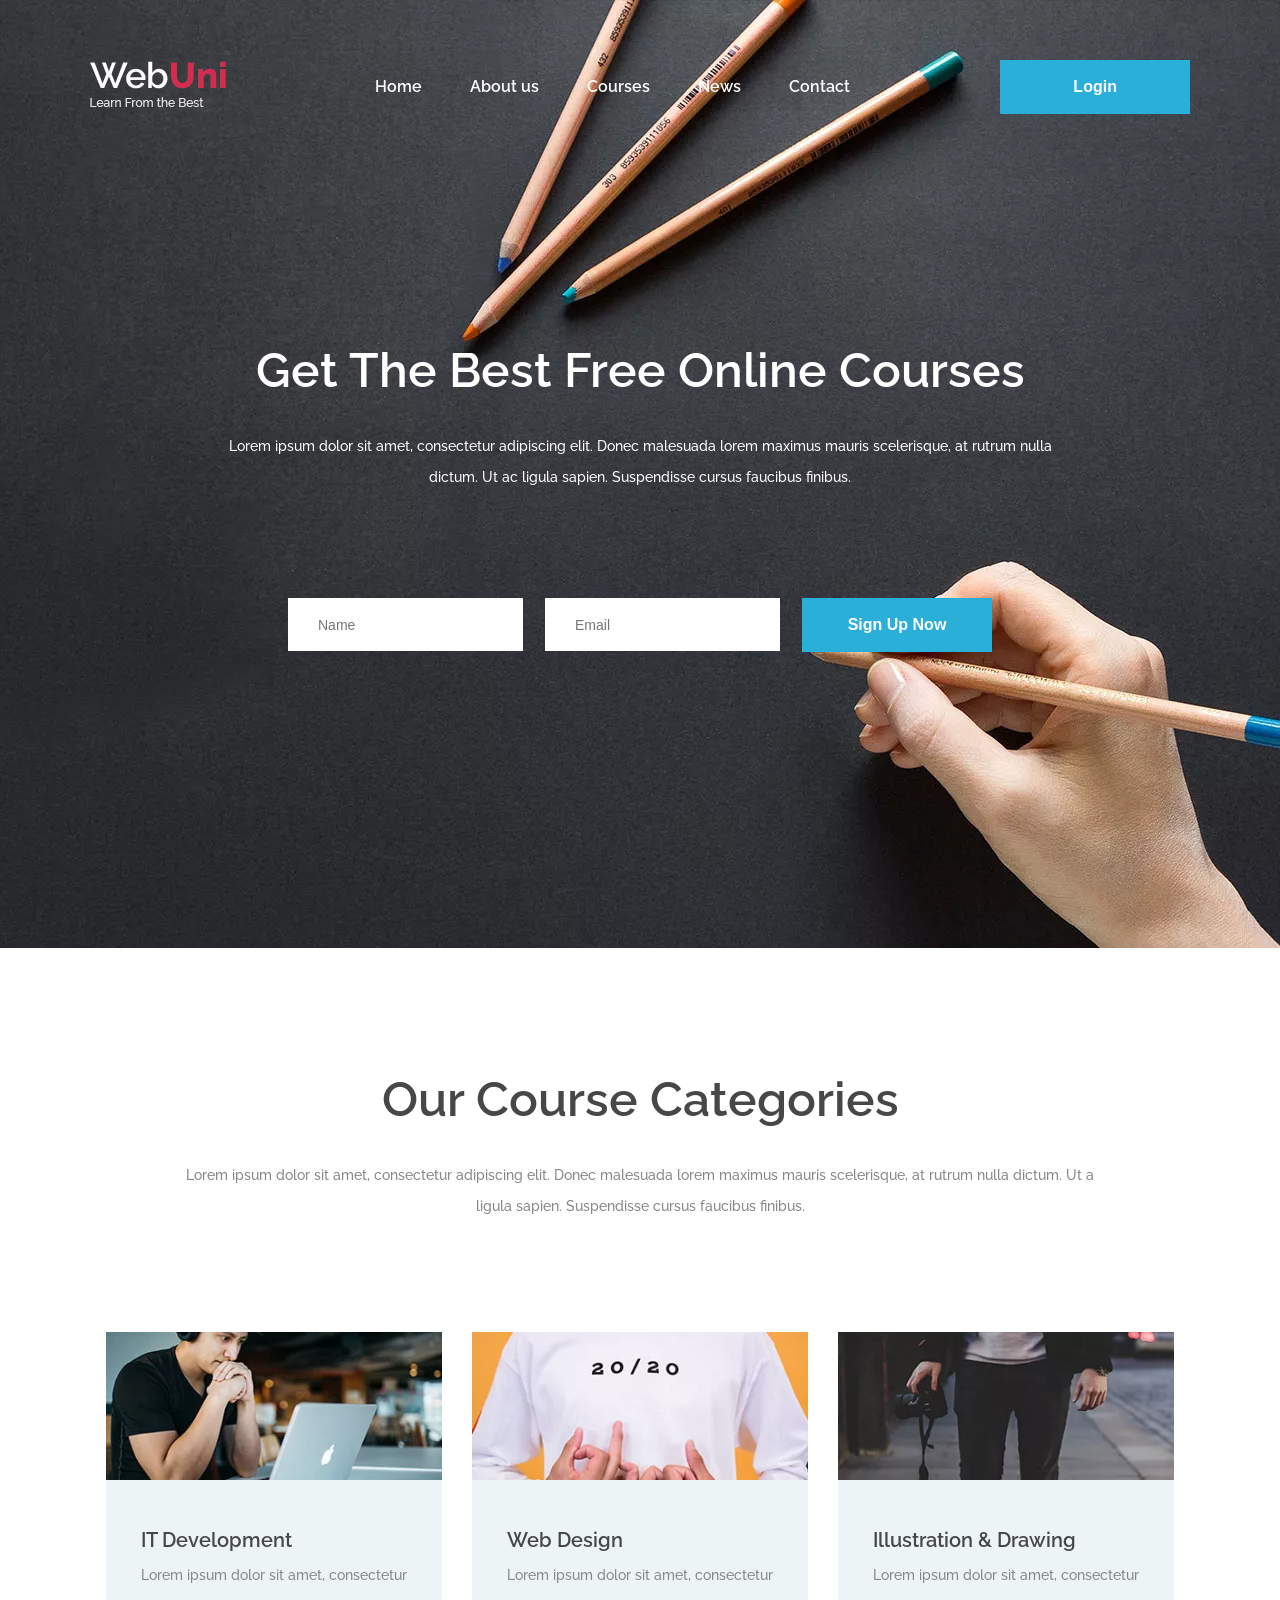
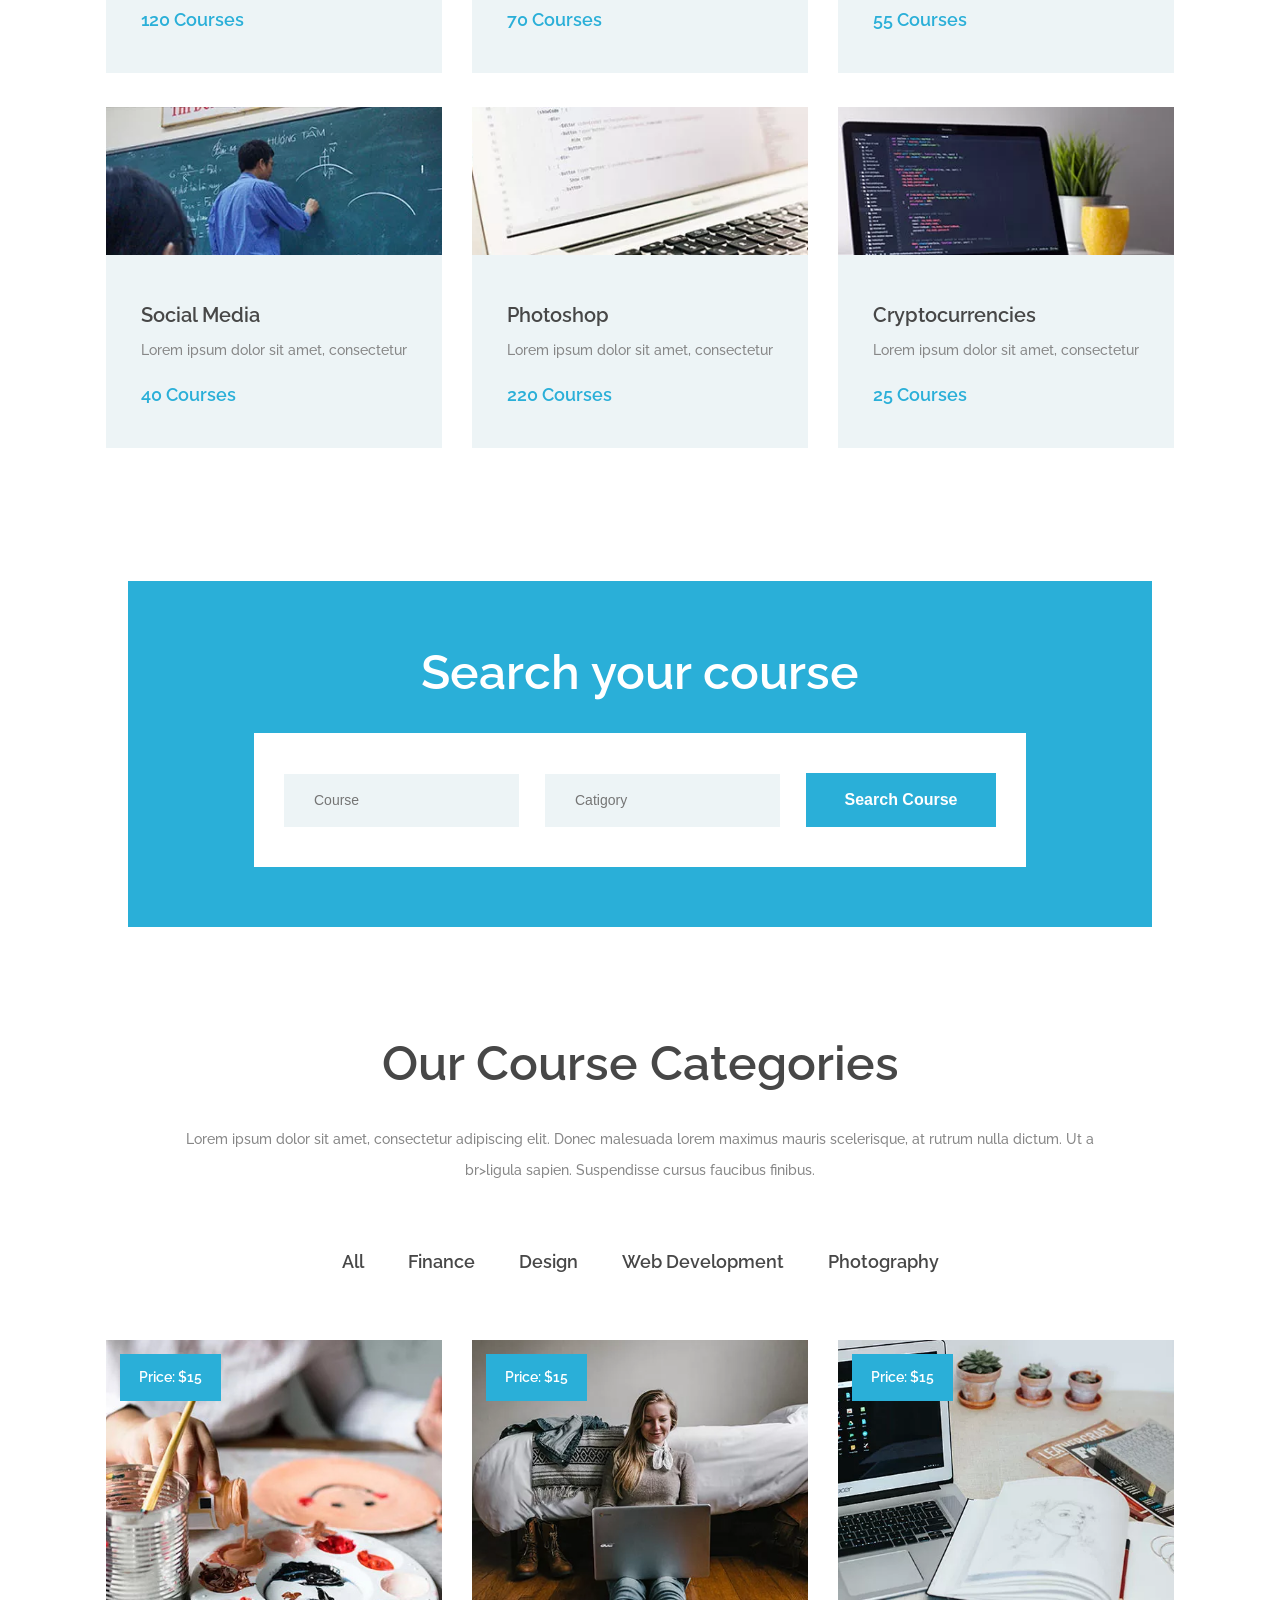
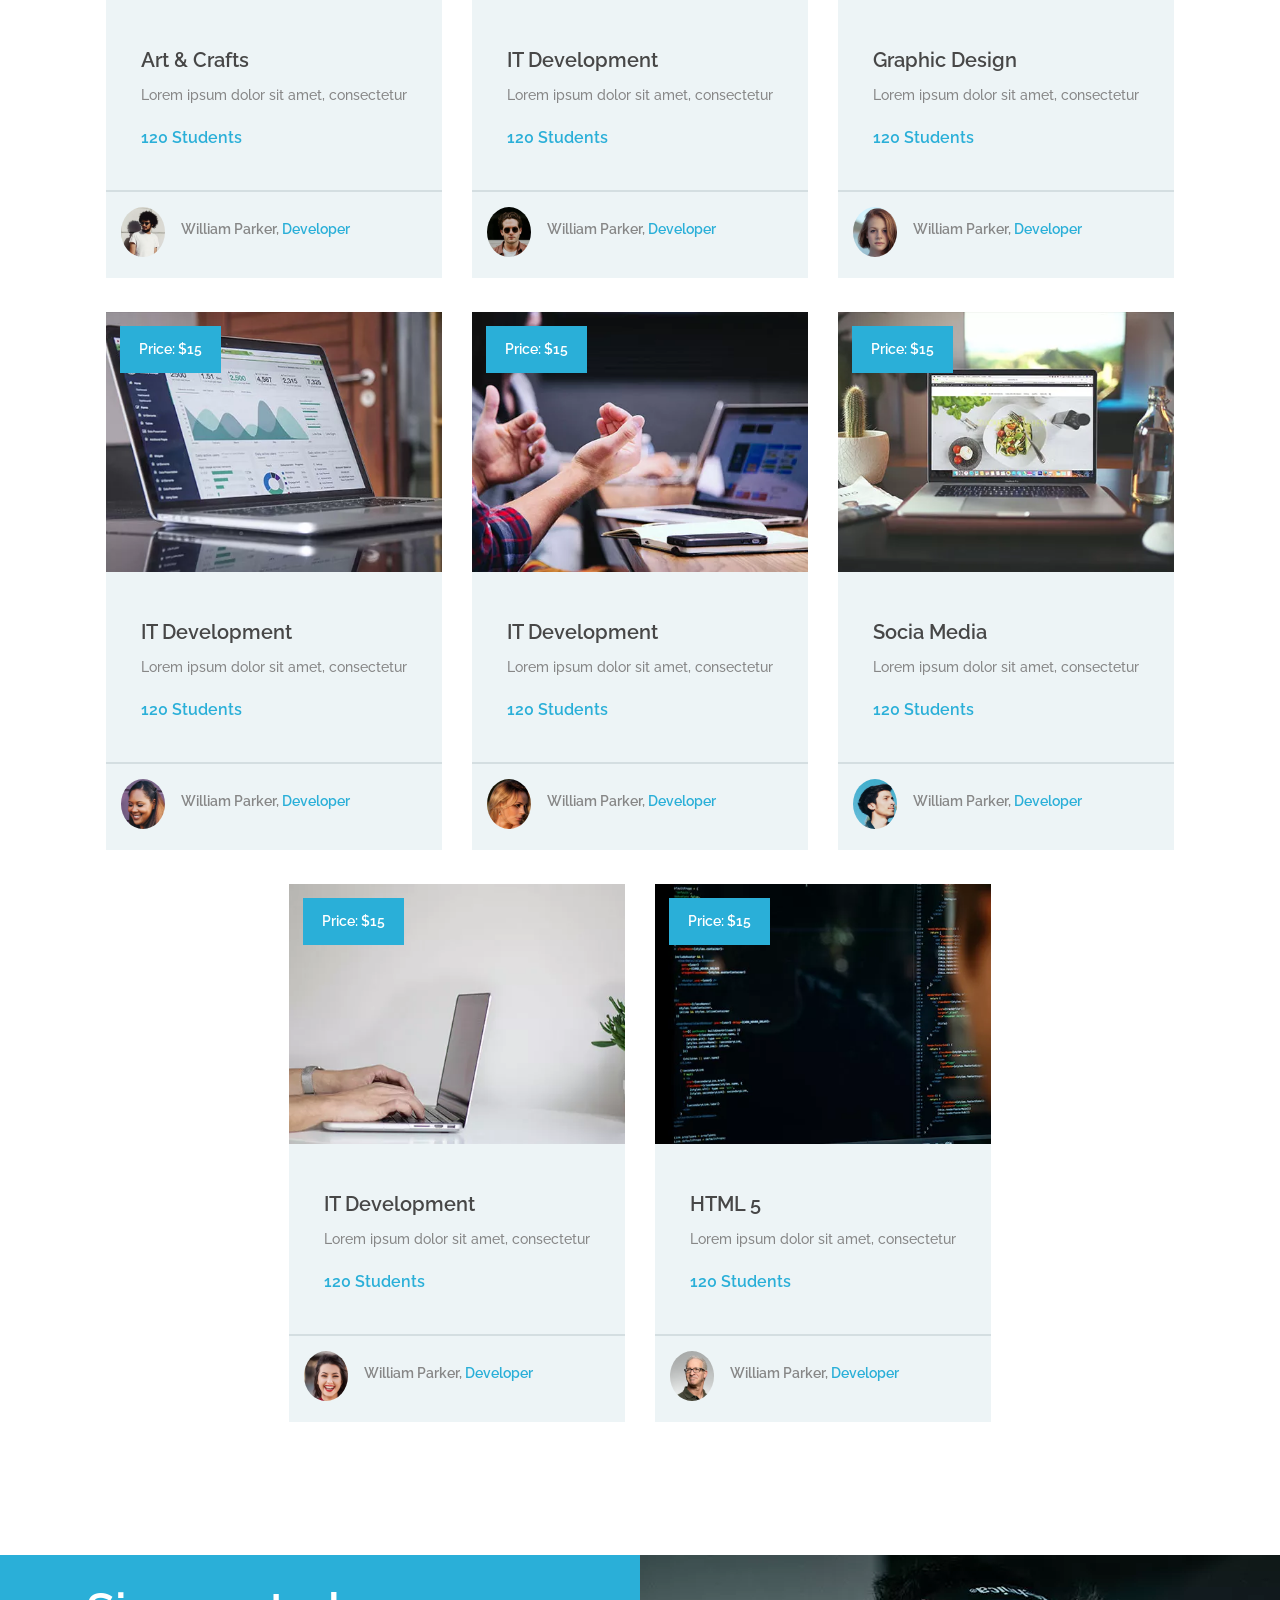
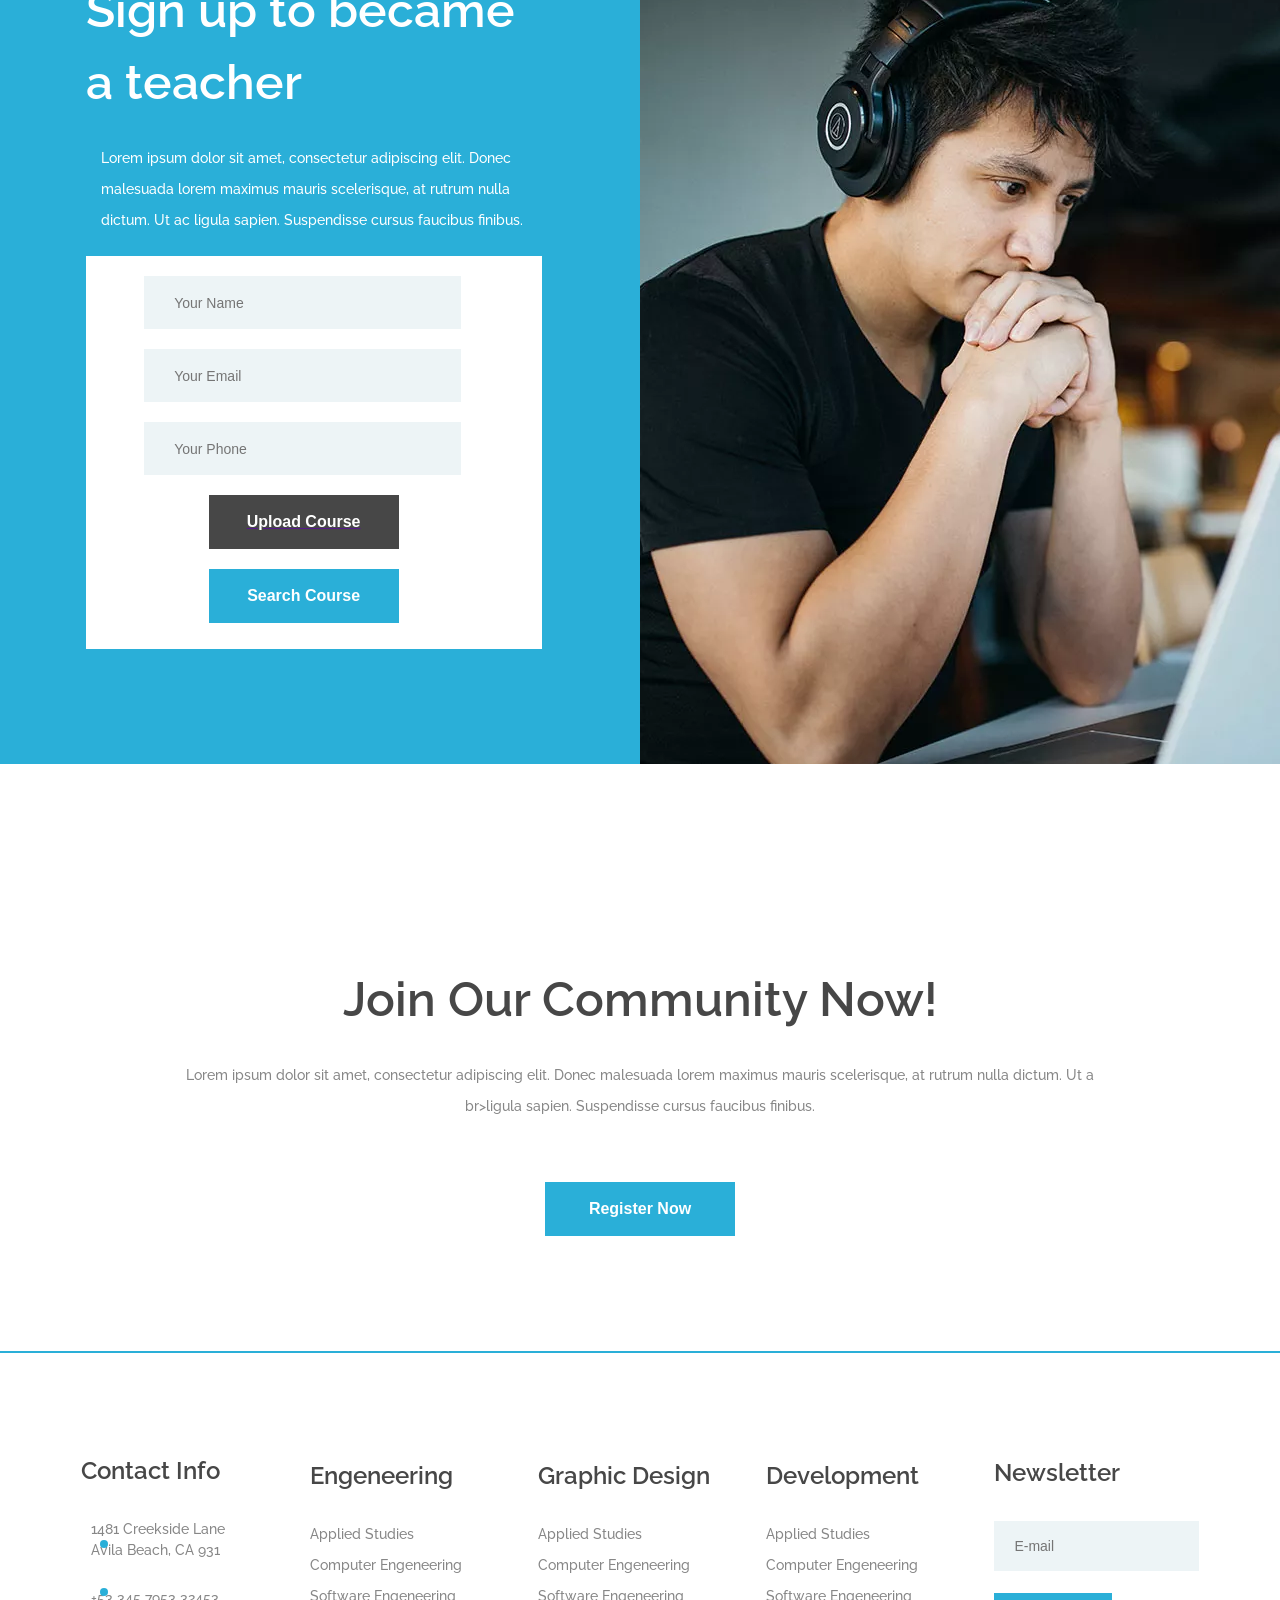
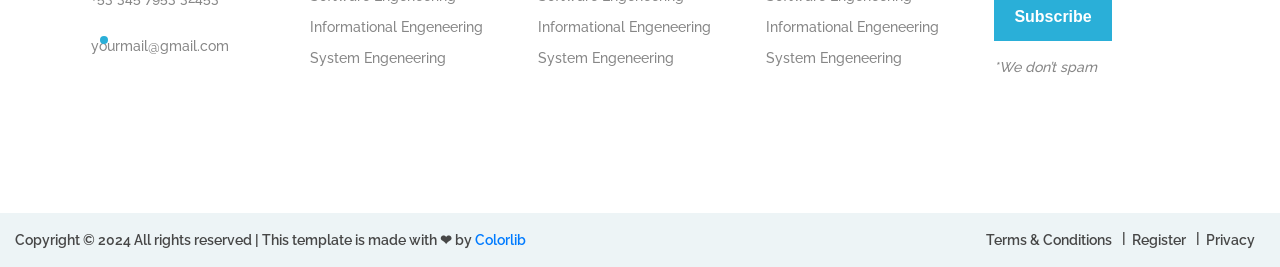
<file: index.html>
<!DOCTYPE html>
<html>
    <head>
        <title>WebUni Education Template</title>
        <meta charset="UTF-8">
        <meta name="description" content="WebUni Education Template">
        <meta name="keywords" content="webuni, education, creative, html">
        <meta name="viewport" content="width=device-width, initial-scale=1.0">
        <link rel="icon" href="https://c8.alamy.com/comp/2B1HYTH/initial-ee-letter-linked-logo-business-vector-template-creative-letter-ee-logo-design-ee-icon-symbol-alphabet-vector-2B1HYTH.jpg">
        <link rel="stylesheet" href="template.css">
    </head>
    <body>
        <!-- section 1 header -->
        <div class="section1">
            <div class="nav">
                    <div ><img src="imags/logo.png.webp" ></div>
                    <ul class="navul">
                        <a href=""><li class="navcont">Home</li></a>
                        <a href=""><li class="navcont">About us</li></a>
                        <a href=""><li class="navcont">Courses</li></a>
                        <a href=""><li class="navcont">News</li></a> 
                        <a href=""><li class="navcont">Contact</li></a>
                    </ul>   
                    <button type="submit" class="subtn subtnco" id="login" >Login</button>   
            </div>
            <div  class="description description1">
                <h2 class="desch2">Get The Best Free Online Courses</h2>
                <p>Lorem ipsum dolor sit amet, consectetur adipiscing elit. Donec malesuada lorem maximus mauris scelerisque, at rutrum nulla 
                </br> dictum. Ut ac ligula sapien. Suspendisse cursus faucibus finibus.
                </p>
            </div>
            <div class="form" id="signup">
                <input type="text" placeholder="Name" class="formmargin1">
                <input type="text" placeholder="Email" class="formmargin1">
                <a href=""><button type="submit" class="subtn subtnco formmargin1">Sign Up Now</button></a>
            </div>
        </div>
        <!-- Section 2 cards -->
         <div >
            <div class="description description2 desccolor">
                <h2 class="desch2">Our Course Categories</h2>
                <p>Lorem ipsum dolor sit amet, consectetur adipiscing elit. Donec malesuada lorem maximus mauris scelerisque, at rutrum nulla dictum. Ut a
                </br>ligula sapien. Suspendisse cursus faucibus finibus.
                </p>
            </div>
            <div class="container">
                <div class="courscardsize">
                    <div class="card">
                        <div class="background bgcard1">
                        </div>
                        <div class="content contentt">
                            <h5 class="cardh5">IT Development</h5>
                            <p class="cardp">Lorem ipsum dolor sit amet, consectetur</p>
                            <span class="cardspan cardspanfontsize">120 Courses</span>
                        </div>
                    </div>
                </div>
                <div class="courscardsize">
                    <div class="card">
                        <div class="background bgcard2">
                        </div>
                        <div class="content contentt">
                            <h5 class="cardh5">Web Design</h5>
                            <p class="cardp">Lorem ipsum dolor sit amet, consectetur</p>
                            <span class="cardspan cardspanfontsize">70 Courses</span>
                        </div>
                    </div>
                </div>
                <div class="courscardsize">
                    <div class="card">
                        <div class="background bgcard3">
                        </div>
                        <div class="content contentt">
                            <h5 class="cardh5">Illustration & Drawing</h5>
                            <p class="cardp">Lorem ipsum dolor sit amet, consectetur</p>
                            <span class="cardspan cardspanfontsize">55 Courses</span>
                        </div>
                    </div>
                </div>
                <div class="courscardsize">
                    <div class="card">
                        <div class="background bgcard4">
                        </div>
                        <div class="content contentt">
                            <h5 class="cardh5">Social Media</h5>
                            <p class="cardp">Lorem ipsum dolor sit amet, consectetur</p>
                            <span class="cardspan cardspanfontsize">40 Courses</span>
                        </div>
                    </div>
                </div>
                <div class="courscardsize">
                    <div class="card">
                        <div class="background bgcard5">
                        </div>
                        <div class="content contentt">
                            <h5 class="cardh5">Photoshop</h5>
                            <p class="cardp">Lorem ipsum dolor sit amet, consectetur</p>
                            <span class="cardspan cardspanfontsize">220 Courses</span>
                        </div>
                    </div>
                </div>
                <div class="courscardsize">
                    <div class="card">
                        <div class="background bgcard6">
                        </div>
                        <div class="content contentt">
                            <h5 class="cardh5">Cryptocurrencies</h5>
                            <p class="cardp">Lorem ipsum dolor sit amet, consectetur</p>
                            <span class="cardspan cardspanfontsize">25 Courses</span>
                        </div>
                    </div>
                </div>  
            </div>
             <!-- Searck Block -->
            <div class="search ">
                <div class="searchflex searchflex1">
                    <h2 class="desch2 h2color">Search your course</h2>
                    <div class="blockdata blockdata1">
                        <div class="size" >
                            <input type="text" placeholder="Course" class="inputblock formmargin1 ">
                            <input type="text" placeholder="Catigory" class="inputblock formmargin1">
                            <a href=""><button type="submit" class="subtn subtnco formmargin1" >Search Course</button></a>
                        </div>
                    </div>
                </div>    
            </div>
         </div>

         <!-- Section 3 Featurs Courses -->
         <div class="section3">
            <div class="description description3 desccolor">
                <h2 class="desch2">Our Course Categories</h2>
                <p>Lorem ipsum dolor sit amet, consectetur adipiscing elit. Donec malesuada lorem maximus mauris scelerisque, at rutrum nulla dictum. Ut a
                </br>br>ligula sapien. Suspendisse cursus faucibus finibus.
                </p>
            </div>
            <!-- Cards -->
            <div class="coursefeatur container">
                <ul class="deptul">
                    <li class="deptli">All</li>
                    <li class="deptli">Finance</li>
                    <li class="deptli">Design</li>
                    <li class="deptli">Web Development</li>
                    <li class="deptli">Photography</li>
                </ul>
                <div class="container">
                    <div class="courscardsize">
                        <div class="card ">
                                <div class="background bgcard7 position">
                                    <div class="blockposition"><span>Price: $15</span></div>
                                </div>
                                <div class="content">
                                    <h5 class="cardh5">Art & Crafts</h5>
                                    <p class="cardp">Lorem ipsum dolor sit amet, consectetur</p>
                                    <span class="cardspan">120 Students</span>
                                </div>
                                <div class="footer">
                                    <div class="autherphoto auphoto1"></div>
                                    <p class="authername">William Parker, <span class="cardspan cardspanfont"> Developer</span></p>
                                </div>
                        </div>
                    </div>
                    <div class="courscardsize">
                        <div class="card">
                            <div class="background bgcard8 position">
                                <div class="blockposition"><span>Price: $15</span></div>
                            </div>
                            <div class="content">
                                <h5 class="cardh5">IT Development</h5>
                                <p class="cardp">Lorem ipsum dolor sit amet, consectetur</p>
                                <span class="cardspan">120 Students</span>
                            </div>
                            <div class="footer">
                                <div class="autherphoto auphoto2"></div>
                                <p class="authername">William Parker, <span class="cardspan cardspanfont"> Developer</span></p>
                            </div>
                        </div>
                    </div>
                    <div class="courscardsize">
                        <div class="card">
                            <div class="background bgcard9 position">
                                <div class="blockposition"><span>Price: $15</span></div>
                            </div>
                            <div class="content">
                                <h5 class="cardh5">Graphic Design</h5>
                                <p class="cardp">Lorem ipsum dolor sit amet, consectetur</p>
                                <span class="cardspan">120 Students</span>
                            </div>
                            <div class="footer">
                                <div class="autherphoto auphoto3"></div>
                                <p class="authername">William Parker, <span class="cardspan cardspanfont"> Developer</span></p>
                            </div>
                        </div>
                    </div>
                    <div class="courscardsize">
                        <div class="card">
                            <div class="background bgcard10 position">
                                <div class="blockposition"><span>Price: $15</span></div>
                            </div>
                            <div class="content">
                                <h5 class="cardh5">IT Development</h5>
                                <p class="cardp">Lorem ipsum dolor sit amet, consectetur</p>
                                <span class="cardspan">120 Students</span>
                            </div>
                            <div class="footer">
                                <div class="autherphoto auphoto4"></div>
                                <p class="authername">William Parker, <span class="cardspan cardspanfont"> Developer</span></p>
                            </div>
                        </div>
                    </div>
                    <div class="courscardsize">
                        <div class="card">
                            <div class="background bgcard11 position">
                                <div class="blockposition"><span>Price: $15</span></div>
                            </div>
                            <div class="content">
                                <h5 class="cardh5">IT Development</h5>
                                <p class="cardp">Lorem ipsum dolor sit amet, consectetur</p>
                                <span class="cardspan">120 Students</span>
                            </div>
                            <div class="footer">
                                <div class="autherphoto auphoto5"></div>
                                <p class="authername">William Parker, <span class="cardspan cardspanfont"> Developer</span></p>
                            </div>
                        </div>
                    </div>
                    <div class="courscardsize">
                        <div class="card">
                            <div class="background bgcard12 position">
                                <div class="blockposition"><span>Price: $15</span></div>
                            </div>
                            <div class="content">
                                <h5 class="cardh5">Socia Media</h5>
                                <p class="cardp">Lorem ipsum dolor sit amet, consectetur</p>
                                <span class="cardspan">120 Students</span>
                            </div>
                            <div class="footer">
                                <div class="autherphoto auphoto6"></div>
                                <p class="authername">William Parker, <span class="cardspan cardspanfont"> Developer</span></p>
                            </div>
                        </div>
                    </div>
                    <div class="courscardsize">
                        <div class="card">
                            <div class="background bgcard13 position">
                                <div class="blockposition"><span>Price: $15</span></div>
                            </div>
                            <div class="content">
                                <h5 class="cardh5">IT Development</h5>
                                <p class="cardp">Lorem ipsum dolor sit amet, consectetur</p>
                                <span class="cardspan">120 Students</span>
                            </div>
                            <div class="footer">
                                <div class="autherphoto auphoto7"></div>
                                <p class="authername">William Parker, <span class="cardspan cardspanfont"> Developer</span></p>
                            </div>
                        </div>
                    </div>
                    <div class="courscardsize">
                        <div class="card">
                            <div class="background bgcard14 position">
                                <div class="blockposition"><span>Price: $15</span></div>
                            </div>
                            <div class="content">
                                <h5 class="cardh5">HTML 5</h5>
                                <p class="cardp">Lorem ipsum dolor sit amet, consectetur</p>
                                <span class="cardspan">120 Students</span>
                            </div>
                            <div class="footer">
                                <div class="autherphoto auphoto8"></div>
                                <p class="authername">William Parker, <span class="cardspan cardspanfont"> Developer</span></p>
                            </div>
                        </div>
                    </div>
                </div>
<!--section 4 -->
        <div class="flex">
                            
            <div class="bg2"> </div>
                <div class="searchflex searchflex2">
                               
                    <h2 class="desch2 h2color texalign"> Sign up to became a teacher</h2>
                    <p class="description texalign desc4">Lorem ipsum dolor sit amet, consectetur adipiscing 
                        elit. Donec malesuada lorem maximus mauris scelerisque, at rutrum nulla                          dictum. Ut ac ligula sapien. Suspendisse cursus faucibus finibus.
                    </p>
                    <div class="blockdata blockdata2">
                        <div class="form">
                            <input type="text" placeholder="Your Name" class="inputblock width fieldhover formmargin2">
                            <input type="text" placeholder="Your Email" class="inputblock width fieldhover formmargin2">
                            <input type="text" placeholder="Your Phone" class="inputblock width fieldhover formmargin2">
                                <div class="width1">
                                        <a href=""><button type="submit" class="subtn subtnco2 formmargin2 " >Upload Course</button></a>
                                        <a href=""><button type="submit" class="subtn subtnco formmargin2 width2" >Search Course</button></a>
                                </div>
                            </div>                
                        </div>                
                    </div>  
                </div>   
            </div>
        </div>
         <!--section 5-->
         <div class="description description3 desc5 desccolor">
            <h2 class="desch2">Join Our Community Now!</h2>
            <p>Lorem ipsum dolor sit amet, consectetur adipiscing elit. Donec malesuada lorem maximus mauris scelerisque, at rutrum nulla dictum. Ut a
            </br>br>ligula sapien. Suspendisse cursus faucibus finibus.
            </p>
            <button type="submit" class="subtn subtn5 subtnco" >Register Now</button> 
        </div>
        <!--footer-->
        <div >   <!--    class="foter " -->
            <div class="container">
                <div class="endtable">
                    <div class="col1">
                        <h4>Contact Info</h4>
                        <ul class="fotcol">
                            <li class="li1">1481 Creekside Lane 
                            <br>
                            Avila Beach, CA 931
                            </li  >
                            <li class="li1">+53 345 7953 32453</li>
                            <li class="li1">yourmail@gmail.com</li>
                        </ul>
                    </div>
                    
                    <div class="col1">
                        <h4>Engeneering</h4>
                        <ul class="fotcol">
                            <li class="li2"><a href="">Applied Studies</a></li >
                            <li class="li2"><a href="">Computer Engeneering</a></li>
                            <li class="li2"><a href="">Software Engeneering</a></li>
                            <li class="li2"><a href="">Informational Engeneering</a></li>
                            <li class="li2"><a href="">System Engeneering</a></li>
                        </ul>
                    </div>
    
                    <div class="col1">
                        <h4>Graphic Design</h4>
                        <ul  class="fotcol">
                            <li class="li2"><a href="">Applied Studies</a></li>
                            <li class="li2"><a href="">Computer Engeneering</a></li>
                            <li class="li2"><a href="">Software Engeneering</a></li>
                            <li class="li2"><a href="">Informational Engeneering</a></li>
                            <li class="li2"><a href="">System Engeneering</a></li>
                        </ul>
                    </div>
    
                    <div class="col1">
                        <h4>Development</h4>
                        <ul class="fotcol">
                            <li class="li2"><a href="">Applied Studies</a></li>
                            <li class="li2"><a href="">Computer Engeneering</a></li>
                            <li class="li2"><a href="">Software Engeneering</a></li>
                            <li class="li2"><a href="">Informational Engeneering</a></li>
                            <li class="li2"><a href="">System Engeneering</a></li>
                        </ul>
                    </div>
    
                    <div class="col1">
                        <h4>Newsletter</h4>
                        <form class="li3">
                            <input type="email" placeholder="E-mail">
                            <button class=" subtnco subtnwidth">Subscribe</button>
                            <p>*We don’t spam</p>
                        </form>
                    </div>
                </div>
            </div>
            
            <div class="endfoter">
                <div class="fotcont">
                    <div class="divfoter">
                        
                        Copyright ©
                        2024 All rights reserved | This template is made with
                        <span class="heart"></span> by
                        <a href="" class="folink">Colorlib</a>
                    </div>
                    <ul class="ulfoter">
                        <li class="lipad"><a href="" class="li4 fot4">Terms &amp; Conditions</a></li>
                        <li ><a href="" class="li4 fot4">Register</a></li>
                        <li><a href="" class="li4">Privacy</a></li>
                    </ul>
                </div>
            </div>
           
        </div>
        <script src="templet.js"></script>
    </body>
</html>
</file>
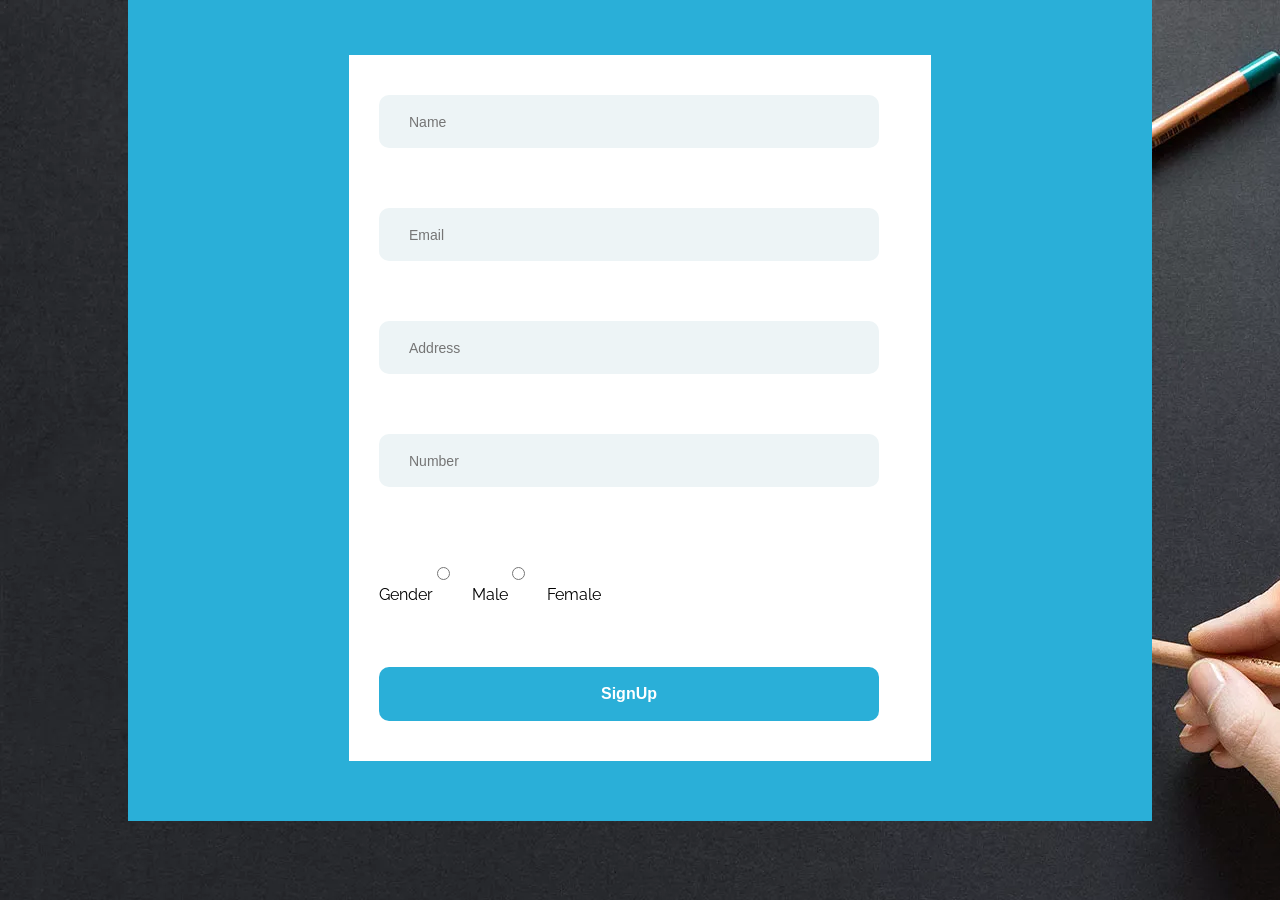
<file: signup.html>
<!DOCTYPE html>
<html>
    <head>
        <link rel="stylesheet" href="template.css">
    </head>
    <body id="backg">
        <!-- <div class="signupparent">
            <div class="signup">
                <input type="text" placeholder="Your Name" class="inputblock widthsign fieldhover formmargin2">
                <input type="text" placeholder="Your Email" class="inputblock widthsign fieldhover formmargin2">
                <input type="text" placeholder="Your Phone" class="inputblock widthsign fieldhover formmargin2">
                <a href=""><button type="submit" class="subtn subtnco formmargin1">Sign Up Now</button></a>
            </div>
        </div> -->

       <form class="search box" action="template.html">
            <div class="searchflex searchflex1">
                <div class="blockdata blockdata1">
                    <div class="size  flexsign" >
                        <input type="text" placeholder="Name" class="inputblock widthsign fieldhover formmargin1" id="username" name="name">
                        <span class="nameError sign"></span>
                        <input type="text" placeholder="Email" class="inputblock widthsign fieldhover formmargin1" id="usermail" name="email">
                        <span class="mailError sign"></span>
                        <input type="text" placeholder="Address" class="inputblock widthsign fieldhover formmargin1" id="useraddress" name="address">
                        <span class="addressError sign"></span>
                        <input type="text" placeholder="Number" class="inputblock widthsign fieldhover formmargin1" id="userphone" name="phone">
                        <span class="phoneError sign"></span>
                        <div id="gender" >
                            <label >Gender</label>
                          
                            <input type="radio" name="gender" value="Male">Male</input>
                            <input type="radio" name="gender" value="Female">Female</input>
                        </div>
                        <span class="genderError sign"></span>
                        <button type="submit" class="subtn subtnco widthsign formmargin1" id="submit" >SignUp </button>
                    </div>
                </div>
            </div>    
        </form>
        <script src="signup.js"></script>
    </body>
</html>
</file>
<file: template.css>
* ,::after, ::before {

    box-sizing: border-box;
    margin: 0;
    padding: 0;
}
 @font-face {
    font-family:"Raleway";
    src: url("fonts/Raleway-VariableFont_wght.ttf");
   
}

body {
    font-family:"Raleway", sans-serif;
    -webkit-font-smoothing: antialiased;
    font-weight: 400;
    line-height: 1.5;
} 

.section1 {
    width: 100%;
    padding: 0 15px;
    margin-right: auto;
    margin-left: auto;
    background-image: url(imags/bg.jpg);
    /* background-repeat:no-repeat; */
    background-position: center;
    background-size: cover;
    height: 948px;
}
/*navbar*/



.navul {    
    width: 38%;
     display:flex;
     justify-content:space-between;
 }
.navcont {
    color: white;
    font-size: 16px;
    font-weight: 600;
    display: inline-block;
    
}

.navcont:hover {
    color :#d82a4e;
} 

.nav {
    display:flex;
    justify-content:space-around;
    align-items: center;
    padding-top: 60px;
   
}
.subtnco {
    background-color: #2aafd8;
}
.subtn {
    text-align: center;
    font-size: 16px;
    font-weight: 600;
    border: none;
    padding: 18px 10px;
    min-width: 190px;
    color : white;
    
    cursor: pointer;
}

/*desc1*/
.description1{
    margin-top: 220px;
    margin-bottom: 105px;
}
.description {
    padding: 0 15px;
    max-width: 991%;
    color: white;
    text-align: center; 
}

.desch2 {
    font-size: 48px;
    font-weight: 600;
    margin-bottom: 25px;
}

p {
    font-size: 14.1px;
    font-weight: 500;
    line-height: 2.2;
}

.form {   
   
   display: flex;
   flex-wrap: wrap;
   justify-content: center;
}
input {
    
    height: 53px;
    font-size: 14px;
    border: none;
    padding: 15px 30px; 
    margin-right: 22px;
}

input:focus {
   outline: 0;
}

/* second section */
.description2{
    margin-top: 115px;
    margin-bottom: 110px;
}

.desccolor {
    h2{
        color: #474747;
    }
    p {
       color: #878787;
    }    
}

.container {
    display: flex;
    justify-content:center;
    flex-wrap: wrap;  
    padding-bottom: 99px; 
}

.courscardsize {
    margin-left: 15px;
    margin-right: 15px;
}
.card {
    margin-bottom: 34px;
}

.background {
    background-position: top center;
    background-size:cover;
    height: 148px;
    margin: 0px;
    padding: 0px;
}
.content {
    background-color: #edf4f6;
    padding-top: 45px;
    padding-left: 35px;
    padding-right: 35px;
    padding-bottom: 40px;
}
.contentt:hover {
    background-color: #2aafd8;
    .cardh5{
        color: #edf4f6;
    }
    .cardp{
        color: #edf4f6;
    }
    .cardspan{
        color: #edf4f6;
    }
}
.cardh5 {
    
    margin-bottom: 5px;
    font-weight: 600;
    font-size: 20px;
    color: #474747;
}

.cardp {
    font-size: 14.1px;
    font-weight: 500;
    line-height: 2.2;
    color:#878787;
    margin-top: 0px;
    margin-bottom: 15px;
}
.cardspanfontsize {
    font-size: 18px;
}
.cardspan {
    font-weight:600;
    color: #2aafd8;
}
.bgcard1 {
    background-image: url(imags/1.jpg);
}
.bgcard2 {
    background-image: url(imags/2.jpg);
}
.bgcard3 {
    background-image: url(imags/3.jpg);
}
.bgcard4 {
    background-image: url(imags/4.jpg);
}
.bgcard5 {
    background-image: url(imags/5.jpg);
}
.bgcard6 {
    background-image: url(imags/6.jpg);
}
/*block search*/
.search{
    margin-left: 10%;
    margin-right: 10%;
    padding-top: 55px;
    padding-bottom: 60px;
    background-color: #2aafd8;
}
.searchflex {
    padding-left: 30px;
    padding-right: 30px;
    display: flex;
    flex-direction: column;
    align-items: center;
    justify-content: center;
}
.blockdata {
    background-color:#fff;
    padding: 40px 30px;
}

.inputblock {
    background-color: #edf4f6;
}
.formmargin {
    margin-bottom: 10px;
}
.h2color {
    color:#fff;
}


/*section 3 feature course*/

.deptul {
    text-align: center;
    margin-bottom: 60px;
}

.deptli {
    color :#474747;
    display: inline-block;
    font-size: 18px;
    font-weight: 600;
    padding: 12px 10px 5px;
    margin: 0 10px;
}
.description3{
    margin-top: 100px;
    margin-bottom: 50px;
}
/* .coursfeatur {
    margin: 0;
    padding: 0 ;
} */
/*courses  */

.feturcardsize {
     margin-left: 10px;
     margin-right: 10px;
     max-width: 300px;
}

.bgcard7 {
    background-image: url(imags/1\ \(1\).jpg);
}
.position {
    height: 260px;
    position: relative;
}
.blockposition{
    text-align: center;
    position: absolute;
    padding: 13px 19px;
    margin: 14px;
    font-size: 14px;
    color:#fff;
    font-weight: 600;
    background-color: #2aafd8;
}
.footer {
    border-top: 2px solid #d4dee1;
    padding: 15px 33px 33px 15px;
    background-color: #edf4f6;
}
.auphoto1 {
    background-image: url(imags/1\ \(2\).jpg);
}
.autherphoto {
    padding-top: 50px;
    width: 44px;
    float: left;
    border-radius: 50%;
    
    background-size: cover;
}

.authername , .autherjop {
    padding-top: 7px;
    padding-left: 60px;
    font-weight: 600;
    line-height: 2.2;
    font-size: 14.1px;
}
.authername {
    color: #878787;
}
.cardspanfont {
    font-size: 14.1px;
}
.card2 {
    padding-right:-15px ;
    
}
.bgcard8 {
    background-image: url(imags/2\ \(1\).jpg);
}
.auphoto2 {
    background-image: url(imags/2\ \(2\).jpg);
}
.bgcard9 {
    background-image: url(imags/3\ \(1\).jpg);
}
.auphoto3 {
    background-image: url(imags/3\ \(2\).jpg);
}
.bgcard10 {
    background-image: url(imags/4\ \(1\).jpg);
}
.auphoto4 {
    background-image: url(imags/4\ \(2\).jpg);
}
.bgcard11 {
    background-image: url(imags/5\ \(1\).jpg);
}
.auphoto5 {
    background-image: url(imags/5\ \(2\).jpg);
}
.bgcard12 {
    background-image: url(imags/6\ \(1\).jpg);
}
.auphoto6 {
    background-image: url(imags/6\ \(2\).jpg);
}
.bgcard13 {
    background-image: url(imags/7.jpg);
}
.auphoto7 {
    background-image: url(imags/7\ \(1\).jpg);
}
.bgcard14 {
    background-image: url(imags/8.jpg);
}
.auphoto8 {
    background-image: url(imags/8\ \(1\).jpg);
}

/*section 4*/
.subtnpad {
    margin-right: 20px;
}

    
.flex {
    position: relative;
    background-color: #2aafd8;
    /* display: block; */
    flex-direction: row-reverse;
    padding-bottom: 115px;
    /* padding-top: 15px; */
}
 .searchflex2 {
  
      position: relative;
    text-align: center;
    margin-right: 53%;
    margin-left: 2%;
    padding-left: 60px;
    padding-right: 60px;
    padding-top: 19px;
} 

.bg2 {
    width:50%;
    height: 100%;
    top :0;
    right: 0;  
    background-repeat: no-repeat;
    position: absolute;
    background-image: url(imags/signup-bg.jpg);
    z-index: 1;
   
}
.subtnco2 {
    display: block;
    margin-right: 20px;
    background-color: #474747;
}
.blockdata2 {
    padding-top: 20px;
    padding-bottom: 6px;
    /* margin-bottom: 5px; */
}
.formmargin2 {
    margin-bottom: 20px;
}
.width {
    width: 80%;
}
.width1 {
    flex-direction: column;
   text-align: left;
}
.fieldhover:focus {
    border-bottom: 2px solid #2aafd8;
}
.desc4 {
    margin-bottom: 20px;
}
.texalign {
    text-align: left;
} 
/*section 5*/
.desc5 {
    border-bottom: 2px solid #2aafd8;
    padding-bottom: 115px;
}
.subtn5 {
margin-top: 60px;
}
/*footer*/
/* .foter {
    padding-left: 30px;
    padding-right: 30px;
    padding-top: 60px;
} */
.endtable {
    display: flex;
    align-items: center;
    padding-left:  30px;
    padding-right:  30px;
    padding-top: 50px;
    margin: 0  30px;
    flex-wrap: wrap;
}
.col1 {
    width: 20%;
    padding: 0 12px;
}
h4 {
    margin-bottom: 30px;
    font-size: 24px;
    font-weight: 600;
    color:#474747;
   
}
ul.fotcol {
    /* padding-top: 30px; */
    list-style: none;
}
ul a {
    color:#878787;
    text-decoration: none;
}
.li1:after {
    position: absolute;
    content: "";
    width: 8px;
    height: 8px;
    left: 100px;
    border-radius: 50%;
    background: #2aafd8;
}
.li1 {
    margin-bottom: 27px;
    padding-left: 10px;
    font-size: 14px;
    font-weight: 500;
    color: #878787;
}
.li2 {
    margin-bottom: 10px;
    font-size: 14px;
    font-weight: 500;
    color: #878787
}
.subtnwidth {
    padding: 15px 20px;
    margin-bottom: 12px;
    border: 0;
    color: #fff;
    font-weight: 600;
    font-size: 16px;
    cursor: pointer;
}
.li3 input {
    height: 50px;
    width: 100%;
    padding: 20px;
    margin-bottom: 22px;
    float: left;
    border: none;
    font-size: 14px;
    background: #edf4f6;
}
.li3 p {
    font-size: 14.1px;
    color: #878787;
    line-height: 2.1;
    font-style: italic;
}
/*end footer*/
.endfoter {
    padding: 15px 0;
    margin-top: 30px;
    background-color: #edf4f6;
}
.fotcont {
    display: flex;
    align-items: center;
    justify-content: space-between;
    padding: 0 15px;
    margin: 0 auto;
}
.divfoter {
    font-size: 14px;
    font-weight: 600;
    color: #474747;
}
.ulfoter {
    padding-top: 0px;
    list-style: none;
    display: flex;
}
.fot4:after {
    position: absolute;
    content: "|";
   padding-left: 10px;
}
.li4 {
    font-size: 14px;
    font-weight: 600;
    color:#474747;
    padding-left: 10px;
    padding-right: 10px;
    /* padding-bottom: 6px; */
    /* display: inline-block; */
    /* margin-bottom: 10px; */
}
/* .lipad {

    padding-bottom: 10px;
} */
.heart:before{
    content: "❤";
}
.folink {
    color: #007bff;
    text-decoration: none;
}

/* ////////////////////// SIGNUP//////////////////////// */
/* .signupparent {
    background-color: #d82a4e;
}
.signup {
    background-color: white;
    display: flex;
    flex-direction: column;
    align-items: center;
    justify-content: center;
}
*/
.widthsign {
    border-radius: 10px;
    width: 500px;
} 

.flexsign {
    display: flex;
    flex-direction: column;
    gap: 30px;
}

span.sign {
    text-align: left;
    color: red;
    font-weight: 15px;
    padding-left: 10px;
    margin-top: 0px;
    padding-top: 0px;
}

#backg {
    background-image: url(imags/bg.jpg);
}

/* .box {
    margin-top: 200px;
} */
</file>
